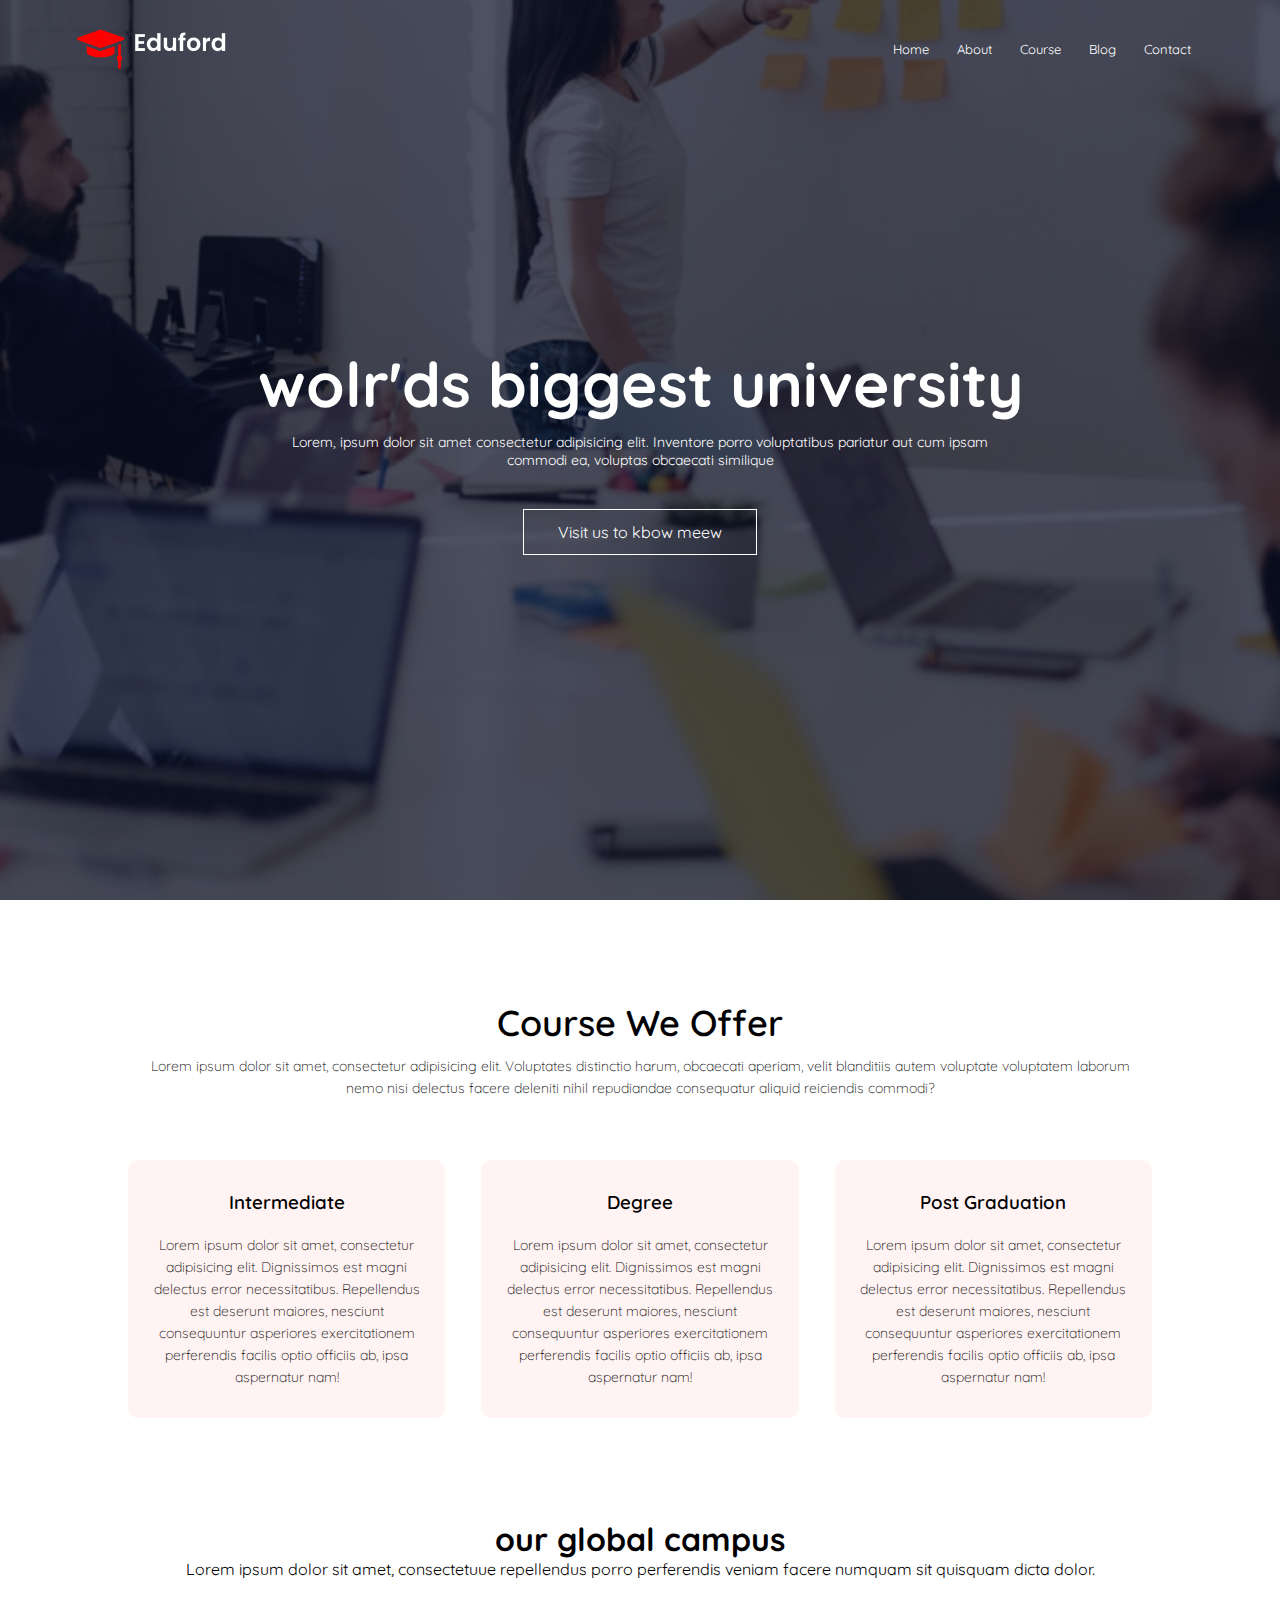
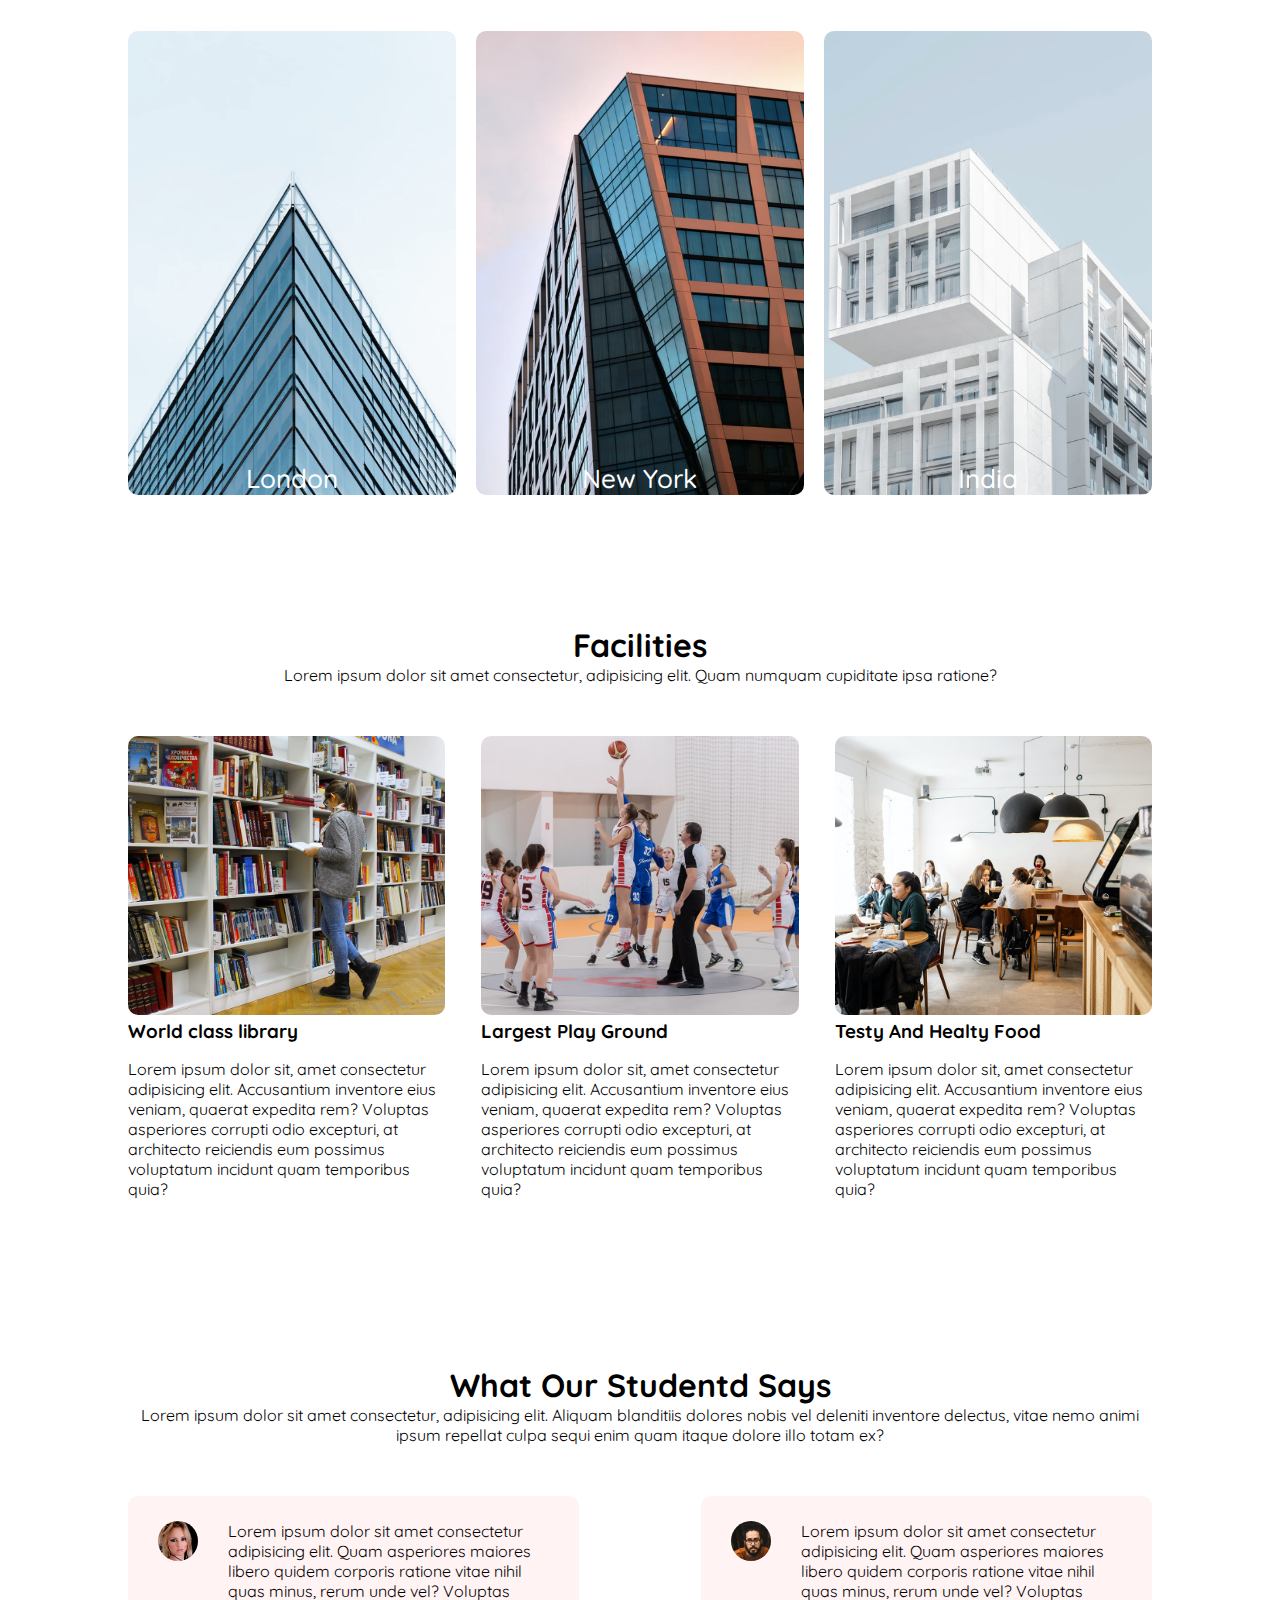
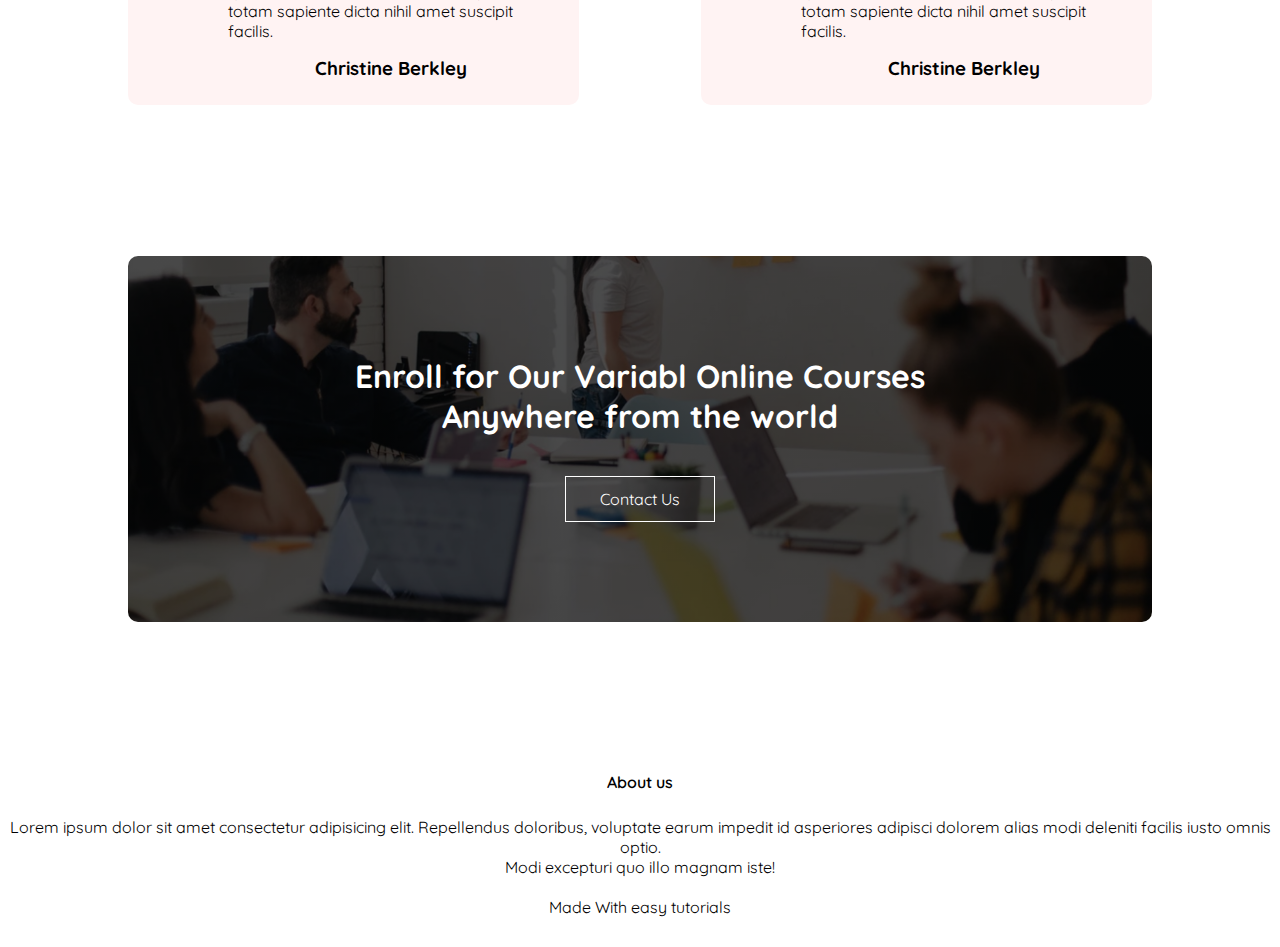
<file: index.html>
<!DOCTYPE html>
<html lang="en">

<head>
    <meta charset="UTF-8">
    <meta http-equiv="X-UA-Compatible" content="IE=edge">
    <meta name="viewport" content="width=device-width, initial-scale=1.0">
    <title>Document</title>
    <link rel="stylesheet" href="./style.css">
    <link rel="preconnect" href="https://fonts.googleapis.com">
    <link rel="preconnect" href="https://fonts.gstatic.com" crossorigin>
    <link href="https://fonts.googleapis.com/css2?family=Quicksand&display=swap" rel="stylesheet">
    <link rel="stylesheet" href="https://cdnjs.cloudflare.com/ajax/libs/font-awesome/6.4.0/css/all.min.css"
        integrity="sha512-iecdLmaskl7CVkqkXNQ/ZH/XLlvWZOJyj7Yy7tcenmpD1ypASozpmT/E0iPtmFIB46ZmdtAc9eNBvH0H/ZpiBw=="
        crossorigin="anonymous" referrerpolicy="no-referrer" />

</head>

<body>
    <section class="header">
        <nav>
            <a href="index.html"><img src="./img/logo.png" alt=""></a>
            <div class="nav_link" id="navLinks">
                <i class="fa fa-times" onclick="hideMenu()"></i>
                <ul>
                    <li><a href="./index.html">Home</a></li>
                    <li><a href="./about.html">About</a></li>
                    <li><a href="./course.html">Course</a></li>
                    <li><a href="./blog.html">Blog</a></li>
                    <li><a href="./contact.html">Contact</a></li>
                </ul>
            </div>
            <i class="fa fa-bars" onclick="showMenu()"></i>

        </nav>


        <div class="text-box">
            <h1>wolr'ds biggest university</h1>
            <p>Lorem, ipsum dolor sit amet consectetur adipisicing elit. Inventore porro voluptatibus pariatur aut cum
                ipsam <br> commodi ea, voluptas obcaecati similique</p>
            <a href="" class="hero_btn">Visit us to kbow meew</a>
        </div>
    </section>


    <!-- =============================course section start============================== -->
    <section class="course">
        <h1>Course We Offer</h1>
        <p>Lorem ipsum dolor sit amet, consectetur adipisicing elit. Voluptates distinctio harum, obcaecati aperiam,
            velit blanditiis autem voluptate voluptatem laborum nemo nisi delectus facere deleniti nihil repudiandae
            consequatur aliquid reiciendis commodi?</p>

        <div class="row">
            <div class="course_col">
                <h3>Intermediate</h3>
                <p>Lorem ipsum dolor sit amet, consectetur adipisicing elit. Dignissimos est magni delectus error
                    necessitatibus. Repellendus est deserunt maiores, nesciunt consequuntur asperiores exercitationem
                    perferendis facilis optio officiis ab, ipsa aspernatur nam!</p>
            </div>
            <div class="course_col">
                <h3>Degree</h3>
                <p>Lorem ipsum dolor sit amet, consectetur adipisicing elit. Dignissimos est magni delectus error
                    necessitatibus. Repellendus est deserunt maiores, nesciunt consequuntur asperiores exercitationem
                    perferendis facilis optio officiis ab, ipsa aspernatur nam!</p>
            </div>
            <div class="course_col">
                <h3>Post Graduation</h3>
                <p>Lorem ipsum dolor sit amet, consectetur adipisicing elit. Dignissimos est magni delectus error
                    necessitatibus. Repellendus est deserunt maiores, nesciunt consequuntur asperiores exercitationem
                    perferendis facilis optio officiis ab, ipsa aspernatur nam!</p>
            </div>
        </div>
    </section>
    <!-- =============================course section end============================== -->


    <!-- =======================================campus secton start============================ -->
    <div class="campus">
        <h1>our global campus</h1>
        <p>Lorem ipsum dolor sit amet, consectetuue repellendus porro perferendis veniam facere numquam sit quisquam
            dicta dolor.</p>
        <div class="row">
            <div class="campus-col">
                <img src="./img/london.png" alt="">
                <div class="layer">
                    <h3>London</h3>
                </div>
            </div>
            <div class="campus-col">
                <img src="./img/newyork.png" alt="">
                <div class="layer">
                    <h3>New York</h3>
                </div>
            </div>
            <div class="campus-col">
                <img src="./img/washington.png" alt="">
                <div class="layer">
                    <h3>India</h3>
                </div>
            </div>
        </div>
    </div>
    <!-- =======================================campus secton end============================ -->



    <!-- =====================facilities start============================== -->
    <div class="facilities">
        <h1>Facilities</h1>
        <p>Lorem ipsum dolor sit amet consectetur, adipisicing elit. Quam numquam cupiditate ipsa ratione?</p>
        <div class="row">
            <div class="facilities-col">
                <img src="./img/library.png" alt="">
                <h3>World class library</h3>
                <p>Lorem ipsum dolor sit, amet consectetur adipisicing elit. Accusantium inventore eius veniam, quaerat
                    expedita rem? Voluptas asperiores corrupti odio excepturi, at architecto reiciendis eum possimus
                    voluptatum incidunt quam temporibus quia?</p>
            </div>
            <div class="facilities-col">
                <img src="./img/basketball.png" alt="">
                <h3>Largest Play Ground</h3>
                <p>Lorem ipsum dolor sit, amet consectetur adipisicing elit. Accusantium inventore eius veniam, quaerat
                    expedita rem? Voluptas asperiores corrupti odio excepturi, at architecto reiciendis eum possimus
                    voluptatum incidunt quam temporibus quia?</p>
            </div>
            <div class="facilities-col">
                <img src="./img/cafeteria.png" alt="">
                <h3>Testy And Healty Food</h3>
                <p>Lorem ipsum dolor sit, amet consectetur adipisicing elit. Accusantium inventore eius veniam, quaerat
                    expedita rem? Voluptas asperiores corrupti odio excepturi, at architecto reiciendis eum possimus
                    voluptatum incidunt quam temporibus quia?</p>
            </div>
        </div>
    </div>
    <!-- =====================facilities end============================== -->

    <!-- =====================testimonials start============================== -->
    <div class="testimonials">
        <h1>What Our Studentd Says</h1>
        <p>Lorem ipsum dolor sit amet consectetur, adipisicing elit. Aliquam blanditiis dolores nobis vel deleniti
            inventore delectus, vitae nemo animi ipsum repellat culpa sequi enim quam itaque dolore illo totam ex?</p>

        <div class="row">
            <div class="testimonials_col">
                <img src="./img/user1.jpg" alt="">
                <div>
                    <p>Lorem ipsum dolor sit amet consectetur adipisicing elit. Quam asperiores maiores libero quidem
                        corporis ratione vitae nihil quas minus, rerum unde vel? Voluptas totam sapiente dicta nihil
                        amet suscipit facilis.</p>
                    <h3>Christine Berkley</h3>
                    <i class="fa fa-star"></i>
                    <i class="fa fa-star"></i>
                    <i class="fa fa-star"></i>
                    <i class="fa fa-star"></i>
                    <i class="fa fa-star-o"></i>
                </div>
            </div>
            <div class="testimonials_col">
                <img src="./img/user2.jpg" alt="">
                <div>
                    <p>Lorem ipsum dolor sit amet consectetur adipisicing elit. Quam asperiores maiores libero quidem
                        corporis ratione vitae nihil quas minus, rerum unde vel? Voluptas totam sapiente dicta nihil
                        amet suscipit facilis.</p>
                    <h3>Christine Berkley</h3>
                    <i class="fa fa-star"></i>
                    <i class="fa fa-star"></i>
                    <i class="fa fa-star"></i>
                    <i class="fa fa-star"></i>
                    <i class="fa fa-star-half-o"></i>
                </div>
            </div>

        </div>

    </div>
    <!-- =====================testimonials end============================== -->



    <!-- ============================= call to action start ============================= -->
    <section class="cta">
        <h1>Enroll for Our Variabl Online Courses <br> Anywhere from the world</h1>
        <a href="" class="hero_btn">Contact Us</a>
    </section>
    <!-- ============================= call to action end ============================= -->


    <!-- ========================= Footer section start ========================= -->
    <div class="footer">
        <h4>About us</h4>
        <p>Lorem ipsum dolor sit amet consectetur adipisicing elit. Repellendus doloribus, voluptate earum impedit id
            asperiores adipisci dolorem alias modi deleniti facilis iusto omnis optio. <br> Modi excepturi quo illo
            magnam
            iste!</p>

        <div class="icons">
            <i class="fa fa-facebook"></i>
            <i class="fa fa-twitter"></i>
            <i class="fa fa-instagram"></i>
            <i class="fa fa-linkdin"></i>
        </div>
        <p>Made With <i class="fa fa-heart-o"></i> easy tutorials</p>
    </div>
    <!-- ========================= Footer section end ========================= -->























</body>
<script>
    var navLinks = document.getElementById("navLinks");
    function showMenu() {
        navLinks.style.right = "0";
    }
    function hideMenu() {
        navLinks.style.right = "-200px";
    }
</script>

</html>
</file>
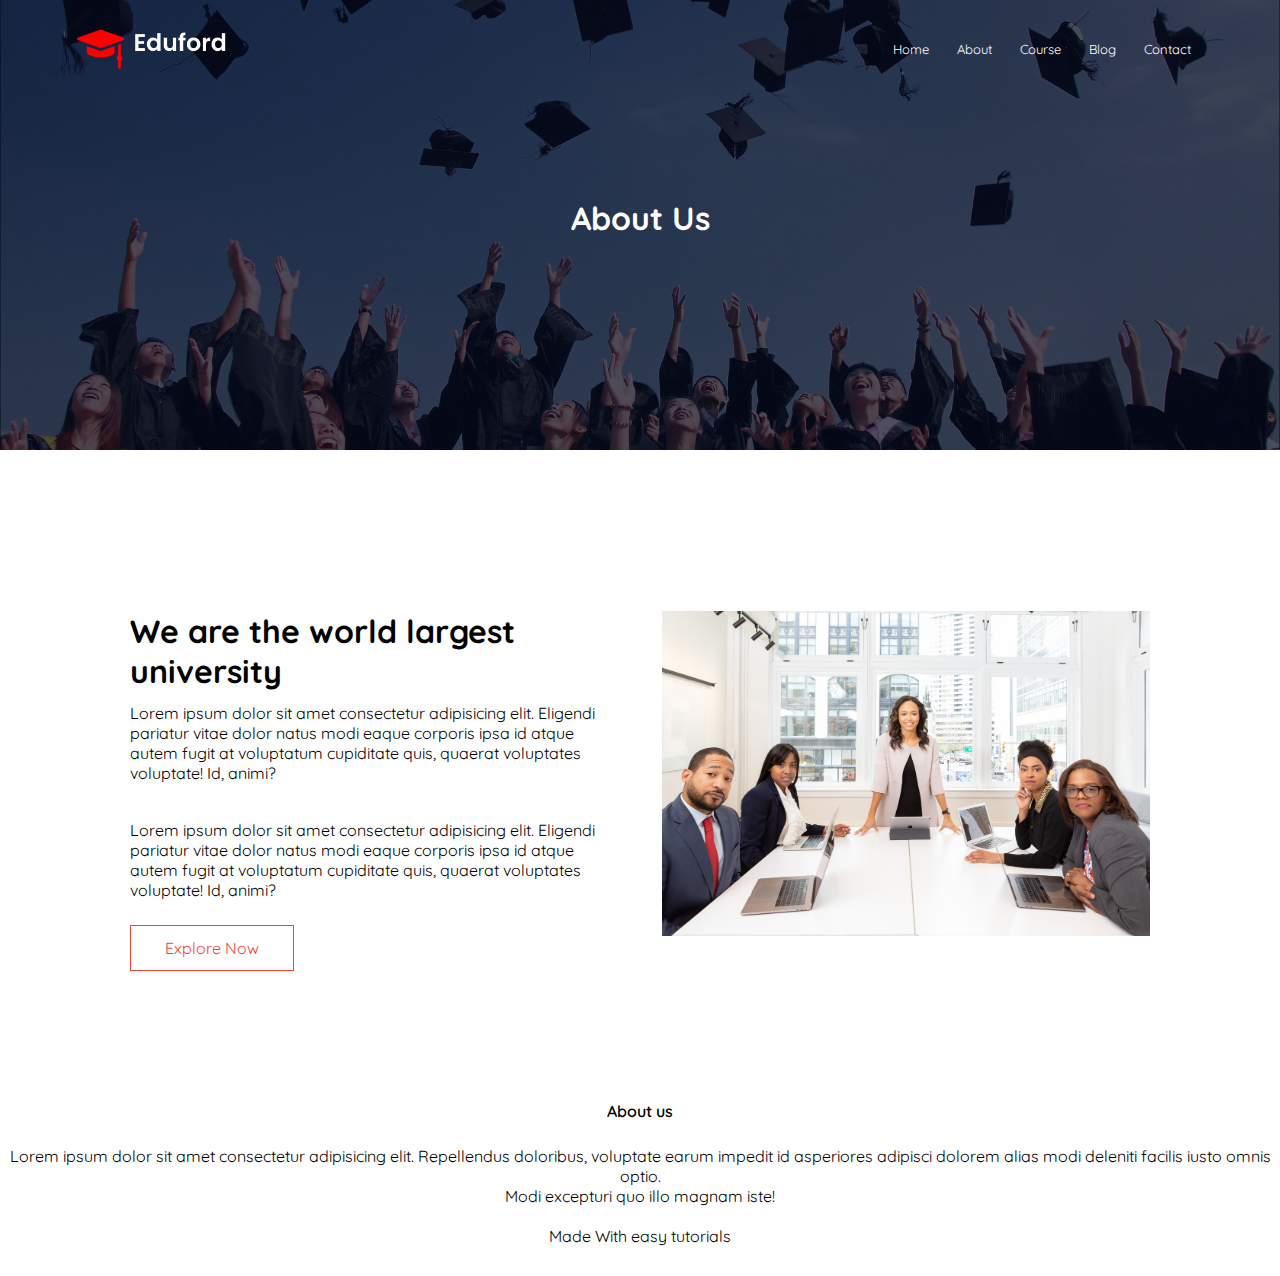
<file: about.html>
<!DOCTYPE html>
<html lang="en">

<head>
    <meta charset="UTF-8">
    <meta http-equiv="X-UA-Compatible" content="IE=edge">
    <meta name="viewport" content="width=device-width, initial-scale=1.0">
    <title>Document</title>
    <link rel="stylesheet" href="./style.css">
    <link rel="preconnect" href="https://fonts.googleapis.com">
    <link rel="preconnect" href="https://fonts.gstatic.com" crossorigin>
    <link href="https://fonts.googleapis.com/css2?family=Quicksand&display=swap" rel="stylesheet">
    <link rel="stylesheet" href="https://cdnjs.cloudflare.com/ajax/libs/font-awesome/6.4.0/css/all.min.css"
        integrity="sha512-iecdLmaskl7CVkqkXNQ/ZH/XLlvWZOJyj7Yy7tcenmpD1ypASozpmT/E0iPtmFIB46ZmdtAc9eNBvH0H/ZpiBw=="
        crossorigin="anonymous" referrerpolicy="no-referrer" />

</head>

<body>
    <section class="sub_header">
        <nav>
            <a href="index.html"><img src="./img/logo.png" alt=""></a>
            <div class="nav_link" id="navLinks">
                <i class="fa fa-times" onclick="hideMenu()"></i>
                <ul>
                    <li><a href="./index.html">Home</a></li>
                    <li><a href="./about.html">About</a></li>
                    <li><a href="./course.html">Course</a></li>
                    <li><a href="./blog.html">Blog</a></li>
                    <li><a href="contact.html">Contact</a></li>
                </ul>
            </div>
            <i class="fa fa-bars" onclick="showMenu()"></i>

        </nav>


        <h1>About Us</h1>
    </section>


    <!-- about us content start -->

    <section class="about_us">
        <div class="row">
            <div class="about_col">
                <h1>We are the world largest university</h1>
                <p>Lorem ipsum dolor sit amet consectetur adipisicing elit. Eligendi pariatur vitae dolor natus modi
                    eaque corporis ipsa id atque autem fugit at voluptatum cupiditate quis, quaerat voluptates
                    voluptate! Id, animi?
                </p>
                <p>Lorem ipsum dolor sit amet consectetur adipisicing elit. Eligendi pariatur vitae dolor natus modi
                eaque corporis ipsa id atque autem fugit at voluptatum cupiditate quis, quaerat voluptates
                voluptate! Id, animi?</p>
                    <a href="" class="hero_btn red_btn">Explore Now</a>
            </div>
            <div class="about_col">
                <img src="./img/about.jpg" alt="">
            </div>
        </div>
    </section>
    <!-- about us content end -->


    <!-- ========================= Footer section start ========================= -->
    <div class="footer">
        <h4>About us</h4>
        <p>Lorem ipsum dolor sit amet consectetur adipisicing elit. Repellendus doloribus, voluptate earum impedit id
            asperiores adipisci dolorem alias modi deleniti facilis iusto omnis optio. <br> Modi excepturi quo illo
            magnam
            iste!</p>

        <div class="icons">
            <i class="fa fa-facebook"></i>
            <i class="fa fa-twitter"></i>
            <i class="fa fa-instagram"></i>
            <i class="fa fa-linkdin"></i>
        </div>
        <p>Made With <i class="fa fa-heart-o"></i> easy tutorials</p>
    </div>
    <!-- ========================= Footer section end ========================= -->























</body>
<script>
    var navLinks = document.getElementById("navLinks");
    function showMenu() {
        navLinks.style.right = "0";
    }
    function hideMenu() {
        navLinks.style.right = "-200px";
    }
</script>

</html>
</file>
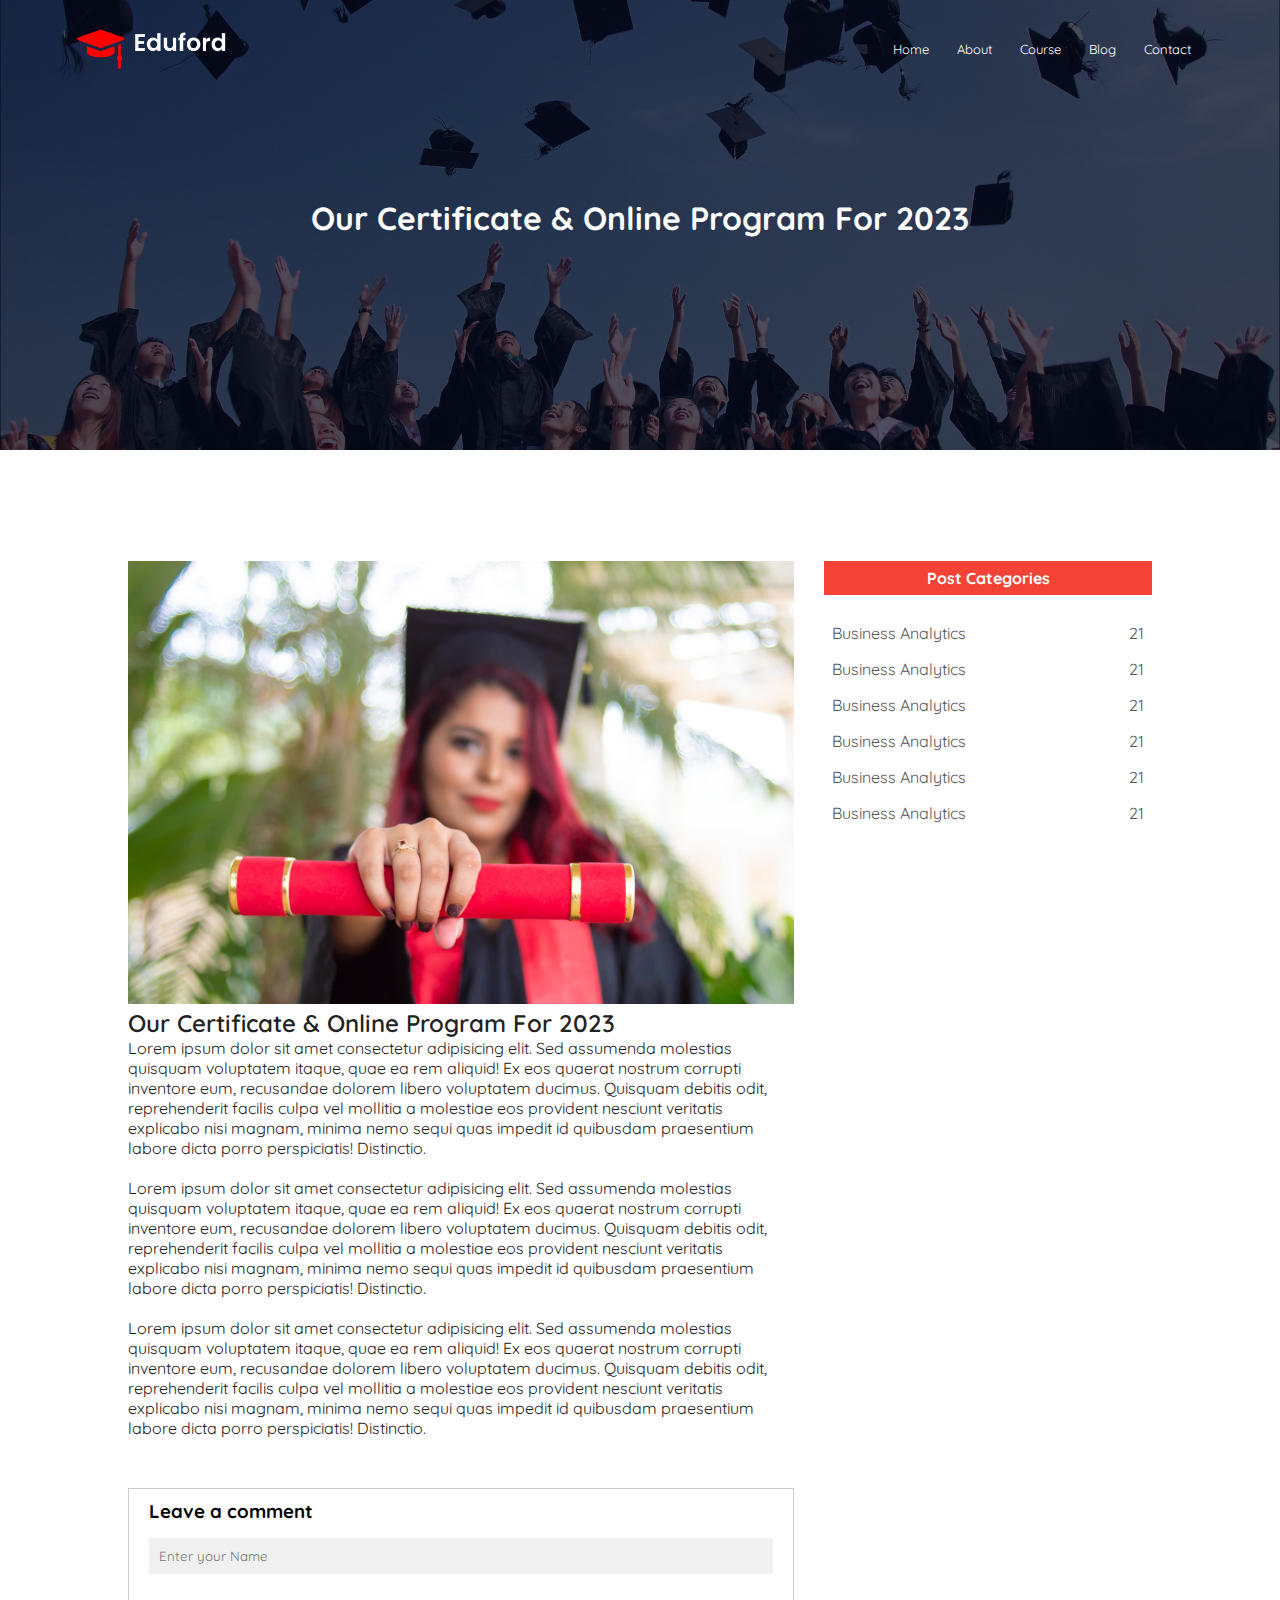
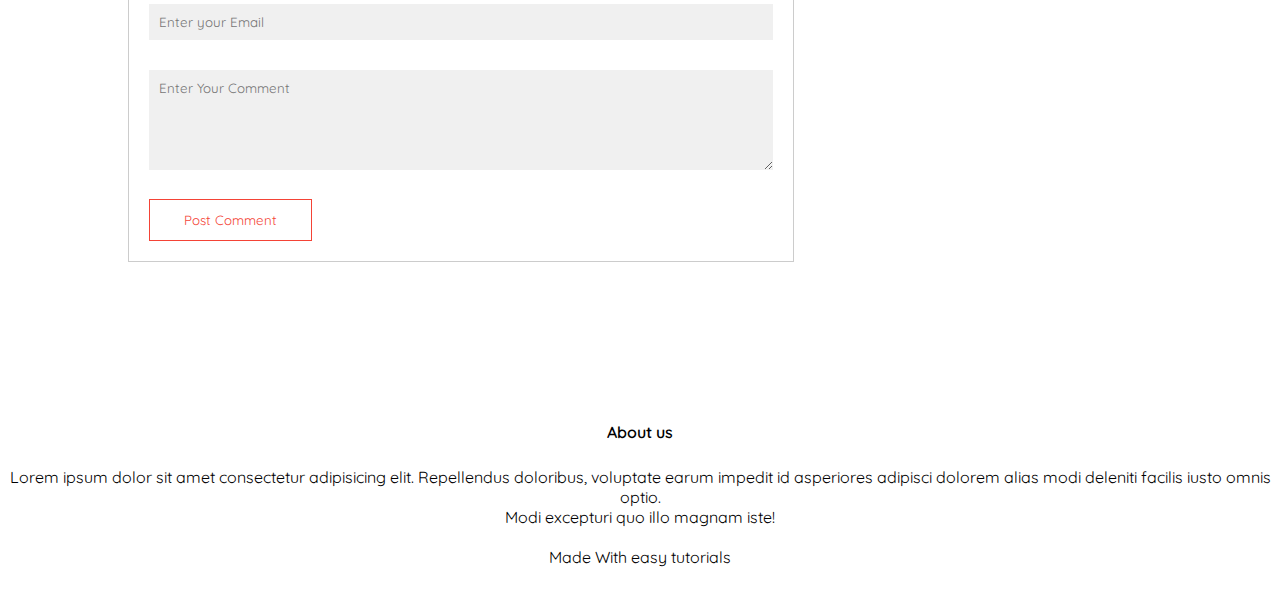
<file: blog.html>
<!DOCTYPE html>
<html lang="en">

<head>
    <meta charset="UTF-8">
    <meta http-equiv="X-UA-Compatible" content="IE=edge">
    <meta name="viewport" content="width=device-width, initial-scale=1.0">
    <title>Document</title>
    <link rel="stylesheet" href="./style.css">
    <link rel="preconnect" href="https://fonts.googleapis.com">
    <link rel="preconnect" href="https://fonts.gstatic.com" crossorigin>
    <link href="https://fonts.googleapis.com/css2?family=Quicksand&display=swap" rel="stylesheet">
    <link rel="stylesheet" href="https://cdnjs.cloudflare.com/ajax/libs/font-awesome/6.4.0/css/all.min.css"
        integrity="sha512-iecdLmaskl7CVkqkXNQ/ZH/XLlvWZOJyj7Yy7tcenmpD1ypASozpmT/E0iPtmFIB46ZmdtAc9eNBvH0H/ZpiBw=="
        crossorigin="anonymous" referrerpolicy="no-referrer" />

</head>

<body>
    <section class="sub_header">
        <nav>
            <a href="index.html"><img src="./img/logo.png" alt=""></a>
            <div class="nav_link" id="navLinks">
                <i class="fa fa-times" onclick="hideMenu()"></i>
                <ul>
                    <li><a href="./index.html">Home</a></li>
                    <li><a href="./about.html">About</a></li>
                    <li><a href="./course.html">Course</a></li>
                    <li><a href="./blog.html">Blog</a></li>
                    <li><a href="./contact.html">Contact</a></li>
                </ul>
            </div>
            <i class="fa fa-bars" onclick="showMenu()"></i>

        </nav>


        <h1>Our Certificate & Online Program For 2023</h1>
    </section>


    <!-- blog page content start -->
    <section class="blog_content">
        <div class="row">
            <div class="blog_left">
                <img src="./img/certificate.jpg" alt="">
                <h2>Our Certificate & Online Program For 2023</h2>
                <p>Lorem ipsum dolor sit amet consectetur adipisicing elit. Sed assumenda molestias quisquam voluptatem
                    itaque, quae ea rem aliquid! Ex eos quaerat nostrum corrupti inventore eum, recusandae dolorem
                    libero voluptatem ducimus.
                    Quisquam debitis odit, reprehenderit facilis culpa vel mollitia a molestiae eos provident nesciunt
                    veritatis explicabo nisi magnam, minima nemo sequi quas impedit id quibusdam praesentium labore
                    dicta porro perspiciatis! Distinctio.</p>
                <br>
                <p>Lorem ipsum dolor sit amet consectetur adipisicing elit. Sed assumenda molestias quisquam voluptatem
                    itaque, quae ea rem aliquid! Ex eos quaerat nostrum corrupti inventore eum, recusandae dolorem
                    libero voluptatem ducimus.
                    Quisquam debitis odit, reprehenderit facilis culpa vel mollitia a molestiae eos provident nesciunt
                    veritatis explicabo nisi magnam, minima nemo sequi quas impedit id quibusdam praesentium labore
                    dicta porro perspiciatis! Distinctio.</p> <br>
                <p>Lorem ipsum dolor sit amet consectetur adipisicing elit. Sed assumenda molestias quisquam voluptatem
                    itaque, quae ea rem aliquid! Ex eos quaerat nostrum corrupti inventore eum, recusandae dolorem
                    libero voluptatem ducimus.
                    Quisquam debitis odit, reprehenderit facilis culpa vel mollitia a molestiae eos provident nesciunt
                    veritatis explicabo nisi magnam, minima nemo sequi quas impedit id quibusdam praesentium labore
                    dicta porro perspiciatis! Distinctio.</p>


                    <div class="comment_box">
                            <h3>Leave a comment</h3>
                            <form  class="comment_form">
                                <input type="text" placeholder="Enter your Name">
                                <input type="email" placeholder="Enter your Email">
                                <textarea  placeholder="Enter Your Comment"  rows="5"></textarea>
                                <button type="submit" class="hero_btn red_btn">Post Comment</button>
                            </form>
                    </div>
            </div>
            <div class="blog_right">
                <h3>Post Categories</h3>
                <div>
                    <span>Business Analytics</span>
                    <span>21</span>
                </div>
                <div>
                    <span>Business Analytics</span>
                    <span>21</span>
                </div>
                <div>
                    <span>Business Analytics</span>
                    <span>21</span>
                </div>
                <div>
                    <span>Business Analytics</span>
                    <span>21</span>
                </div>
                <div>
                    <span>Business Analytics</span>
                    <span>21</span>
                </div>
                <div>
                    <span>Business Analytics</span>
                    <span>21</span>
                </div>
            </div>
        </div>
    </section>
    <!-- blog page content end -->



    <!-- ========================= Footer section start ========================= -->
    <div class="footer">
        <h4>About us</h4>
        <p>Lorem ipsum dolor sit amet consectetur adipisicing elit. Repellendus doloribus, voluptate earum impedit id
            asperiores adipisci dolorem alias modi deleniti facilis iusto omnis optio. <br> Modi excepturi quo illo
            magnam
            iste!</p>

        <div class="icons">
            <i class="fa fa-facebook"></i>
            <i class="fa fa-twitter"></i>
            <i class="fa fa-instagram"></i>
            <i class="fa fa-linkdin"></i>
        </div>
        <p>Made With <i class="fa fa-heart-o"></i> easy tutorials</p>
    </div>
    <!-- ========================= Footer section end ========================= -->























</body>
<script>
    var navLinks = document.getElementById("navLinks");
    function showMenu() {
        navLinks.style.right = "0";
    }
    function hideMenu() {
        navLinks.style.right = "-200px";
    }
</script>

</html>
</file>
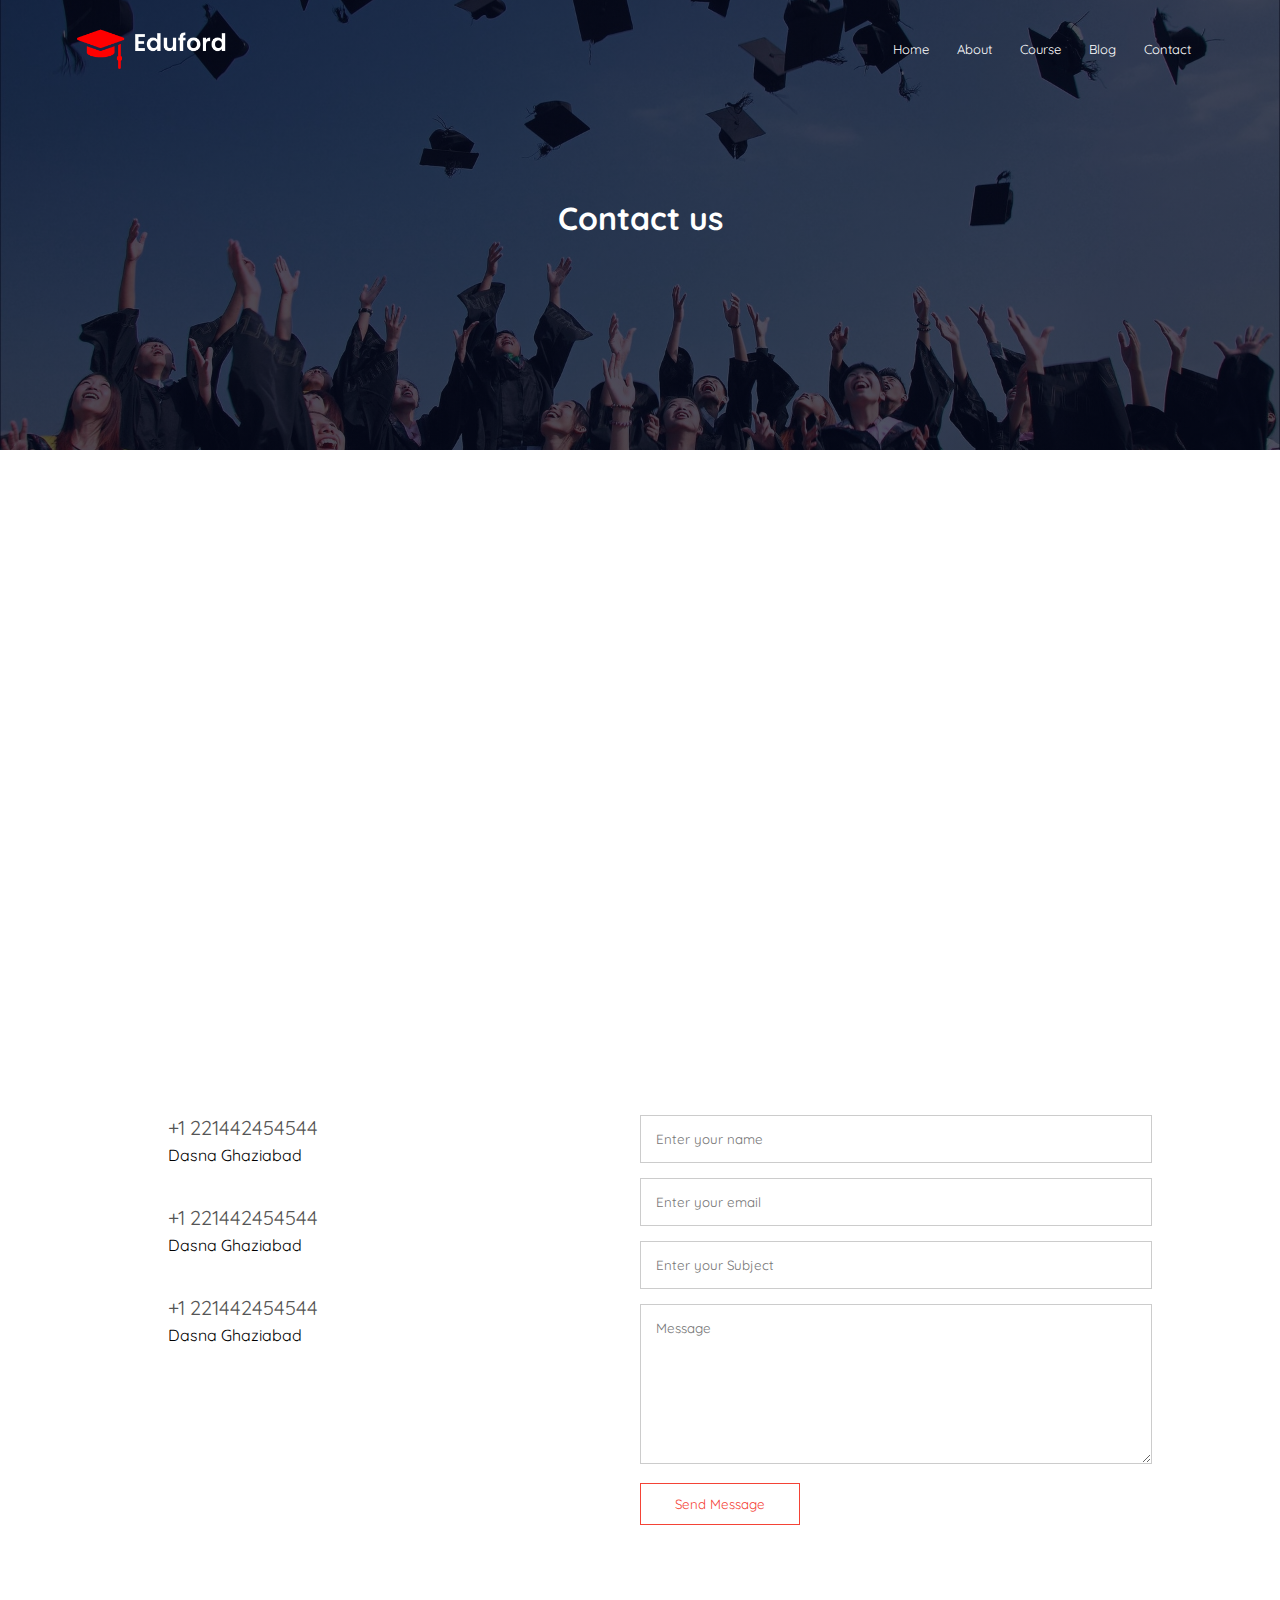
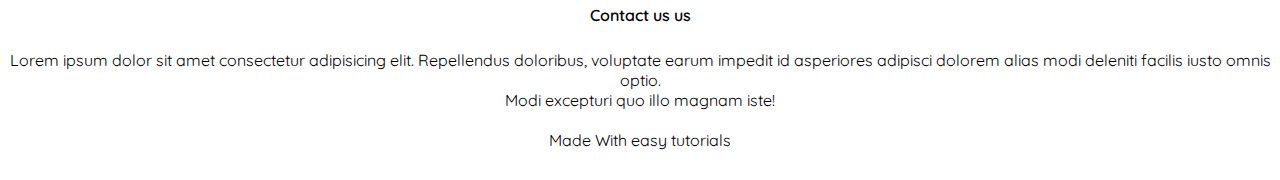
<file: contact.html>
<!DOCTYPE html>
<html lang="en">

<head>
    <meta charset="UTF-8">
    <meta http-equiv="X-UA-Compatible" content="IE=edge">
    <meta name="viewport" content="width=device-width, initial-scale=1.0">
    <title>Document</title>
    <link rel="stylesheet" href="./style.css">
    <link rel="preconnect" href="https://fonts.googleapis.com">
    <link rel="preconnect" href="https://fonts.gstatic.com" crossorigin>
    <link href="https://fonts.googleapis.com/css2?family=Quicksand&display=swap" rel="stylesheet">
    <link rel="stylesheet" href="https://cdnjs.cloudflare.com/ajax/libs/font-awesome/6.4.0/css/all.min.css"
        integrity="sha512-iecdLmaskl7CVkqkXNQ/ZH/XLlvWZOJyj7Yy7tcenmpD1ypASozpmT/E0iPtmFIB46ZmdtAc9eNBvH0H/ZpiBw=="
        crossorigin="anonymous" referrerpolicy="no-referrer" />

</head>

<body>
    <section class="sub_header">
        <nav>
            <a href="index.html"><img src="./img/logo.png" alt=""></a>
            <div class="nav_link" id="navLinks">
                <i class="fa fa-times" onclick="hideMenu()"></i>
                <ul>
                    <li><a href="./index.html">Home</a></li>
                    <li><a href="./about.html">About</a></li>
                    <li><a href="./course.html">Course</a></li>
                    <li><a href="./blog.html">Blog</a></li>
                    <li><a href="./contact.html">Contact</a></li>
                </ul>
            </div>
            <i class="fa fa-bars" onclick="showMenu()"></i>

        </nav>


        <h1>Contact us</h1>
    </section>


    <!-- contact page start -->
    <section class="location">
        <iframe
            src="https://www.google.com/maps/embed?pb=!1m18!1m12!1m3!1d28002.984156664843!2d77.49744329550778!3d28.67848624089276!2m3!1f0!2f0!3f0!3m2!1i1024!2i768!4f13.1!3m3!1m2!1s0x390cf2f3702594e7%3A0x19b82e877894c6bc!2sDasna%2C%20Uttar%20Pradesh%20201015!5e0!3m2!1sen!2sin!4v1681380331620!5m2!1sen!2sin"
            width="600" height="450" style="border:0;" allowfullscreen="" loading="lazy"
            referrerpolicy="no-referrer-when-downgrade"></iframe>
    </section>



    <div class="contact_us">
        <div class="row">
            <div class="contact_col">
                <div>
                    <i class="fa fa-home"></i>
                    <span>
                        <h5>+1 221442454544</h5>
                        <p>Dasna Ghaziabad</p>
                    </span>
                </div>
                <div>
                    <i class="fa fa-phone"></i>
                    <span>
                        <h5>+1 221442454544</h5>
                        <p>Dasna Ghaziabad</p>
                    </span>
                </div>
                <div>
                    <i class="fa fa-message"></i>
                    <span>
                        <h5>+1 221442454544</h5>
                        <p>Dasna Ghaziabad</p>
                    </span>
                </div>
            </div>
            <div class="contact_col">
                    <form action="">
                        <input type="text" placeholder="Enter your name" required>
                        <input type="email" placeholder="Enter your email" required>
                        <input type="text" placeholder="Enter your Subject" required>
                        <textarea  rows="8" placeholder="Message" required></textarea>
                        <button type="submit" class="hero_btn red_btn">Send Message</button>
                    </form>
            </div>
        </div>
    </div>


    <!-- contact page end -->



    <!-- ========================= Footer section start ========================= -->
    <div class="footer">
        <h4>Contact us us</h4>
        <p>Lorem ipsum dolor sit amet consectetur adipisicing elit. Repellendus doloribus, voluptate earum impedit id
            asperiores adipisci dolorem alias modi deleniti facilis iusto omnis optio. <br> Modi excepturi quo illo
            magnam
            iste!</p>

        <div class="icons">
            <i class="fa fa-facebook"></i>
            <i class="fa fa-twitter"></i>
            <i class="fa fa-instagram"></i>
            <i class="fa fa-linkdin"></i>
        </div>
        <p>Made With <i class="fa fa-heart-o"></i> easy tutorials</p>
    </div>
    <!-- ========================= Footer section end ========================= -->























</body>
<script>
    var navLinks = document.getElementById("navLinks");
    function showMenu() {
        navLinks.style.right = "0";
    }
    function hideMenu() {
        navLinks.style.right = "-200px";
    }
</script>

</html>
</file>
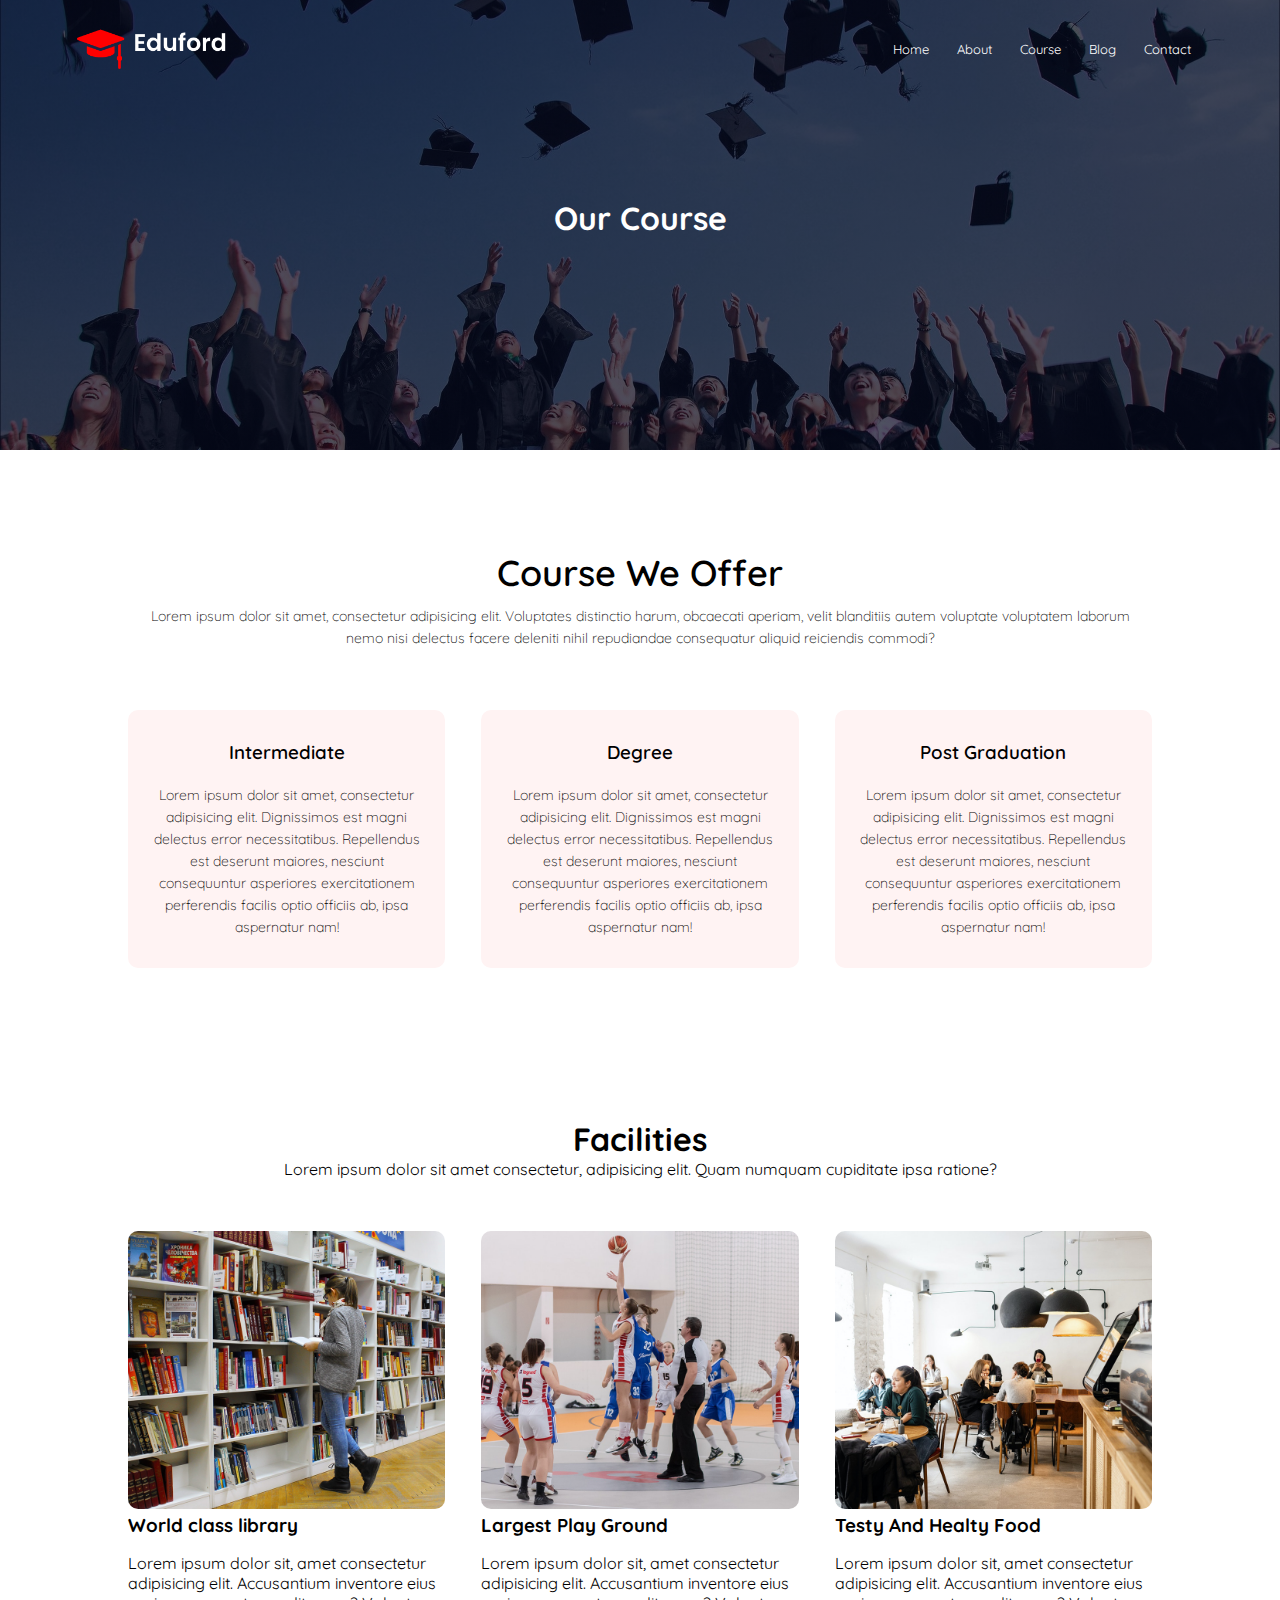
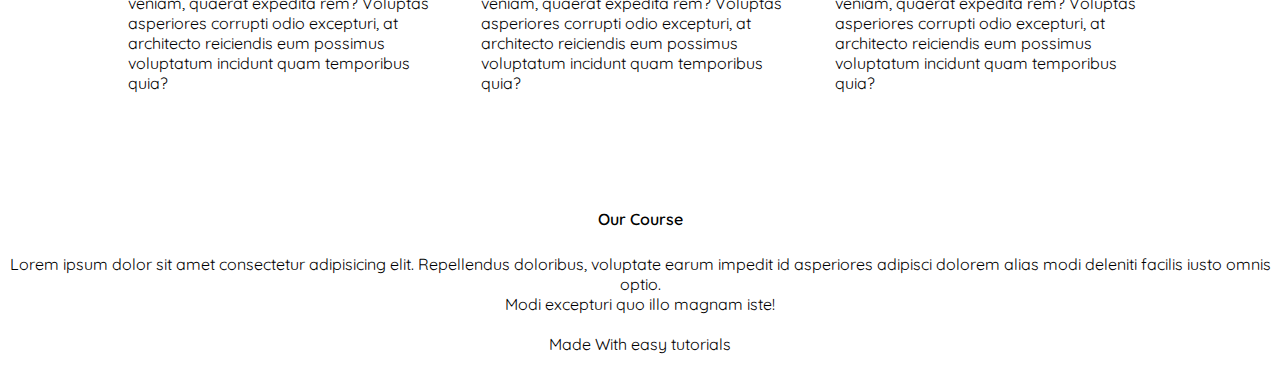
<file: course.html>
<!DOCTYPE html>
<html lang="en">

<head>
    <meta charset="UTF-8">
    <meta http-equiv="X-UA-Compatible" content="IE=edge">
    <meta name="viewport" content="width=device-width, initial-scale=1.0">
    <title>Document</title>
    <link rel="stylesheet" href="./style.css">
    <link rel="preconnect" href="https://fonts.googleapis.com">
    <link rel="preconnect" href="https://fonts.gstatic.com" crossorigin>
    <link href="https://fonts.googleapis.com/css2?family=Quicksand&display=swap" rel="stylesheet">
    <link rel="stylesheet" href="https://cdnjs.cloudflare.com/ajax/libs/font-awesome/6.4.0/css/all.min.css"
        integrity="sha512-iecdLmaskl7CVkqkXNQ/ZH/XLlvWZOJyj7Yy7tcenmpD1ypASozpmT/E0iPtmFIB46ZmdtAc9eNBvH0H/ZpiBw=="
        crossorigin="anonymous" referrerpolicy="no-referrer" />

</head>

<body>
    <section class="sub_header">
        <nav>
            <a href="index.html"><img src="./img/logo.png" alt=""></a>
            <div class="nav_link" id="navLinks">
                <i class="fa fa-times" onclick="hideMenu()"></i>
                <ul>
                    <li><a href="./index.html">Home</a></li>
                    <li><a href="./about.html">About</a></li>
                    <li><a href="./course.html">Course</a></li>
                    <li><a href="./blog.html">Blog</a></li>
                    <li><a href="./contact.html">Contact</a></li>
                </ul>
            </div>
            <i class="fa fa-bars" onclick="showMenu()"></i>

        </nav>


        <h1>Our Course</h1>
    </section>
    <!-- course content start -->
                <section class="course">
                    <h1>Course We Offer</h1>
                    <p>Lorem ipsum dolor sit amet, consectetur adipisicing elit. Voluptates distinctio harum, obcaecati aperiam,
                        velit blanditiis autem voluptate voluptatem laborum nemo nisi delectus facere deleniti nihil repudiandae
                        consequatur aliquid reiciendis commodi?</p>
                
                    <div class="row">
                        <div class="course_col">
                            <h3>Intermediate</h3>
                            <p>Lorem ipsum dolor sit amet, consectetur adipisicing elit. Dignissimos est magni delectus error
                                necessitatibus. Repellendus est deserunt maiores, nesciunt consequuntur asperiores exercitationem
                                perferendis facilis optio officiis ab, ipsa aspernatur nam!</p>
                        </div>
                        <div class="course_col">
                            <h3>Degree</h3>
                            <p>Lorem ipsum dolor sit amet, consectetur adipisicing elit. Dignissimos est magni delectus error
                                necessitatibus. Repellendus est deserunt maiores, nesciunt consequuntur asperiores exercitationem
                                perferendis facilis optio officiis ab, ipsa aspernatur nam!</p>
                        </div>
                        <div class="course_col">
                            <h3>Post Graduation</h3>
                            <p>Lorem ipsum dolor sit amet, consectetur adipisicing elit. Dignissimos est magni delectus error
                                necessitatibus. Repellendus est deserunt maiores, nesciunt consequuntur asperiores exercitationem
                                perferendis facilis optio officiis ab, ipsa aspernatur nam!</p>
                        </div>
                    </div>
                </section>
    <!-- course  content end -->


    <!-- facilities start -->
    <div class="facilities">
        <h1>Facilities</h1>
        <p>Lorem ipsum dolor sit amet consectetur, adipisicing elit. Quam numquam cupiditate ipsa ratione?</p>
        <div class="row">
            <div class="facilities-col">
                <img src="./img/library.png" alt="">
                <h3>World class library</h3>
                <p>Lorem ipsum dolor sit, amet consectetur adipisicing elit. Accusantium inventore eius veniam, quaerat
                    expedita rem? Voluptas asperiores corrupti odio excepturi, at architecto reiciendis eum possimus
                    voluptatum incidunt quam temporibus quia?</p>
            </div>
            <div class="facilities-col">
                <img src="./img/basketball.png" alt="">
                <h3>Largest Play Ground</h3>
                <p>Lorem ipsum dolor sit, amet consectetur adipisicing elit. Accusantium inventore eius veniam, quaerat
                    expedita rem? Voluptas asperiores corrupti odio excepturi, at architecto reiciendis eum possimus
                    voluptatum incidunt quam temporibus quia?</p>
            </div>
            <div class="facilities-col">
                <img src="./img/cafeteria.png" alt="">
                <h3>Testy And Healty Food</h3>
                <p>Lorem ipsum dolor sit, amet consectetur adipisicing elit. Accusantium inventore eius veniam, quaerat
                    expedita rem? Voluptas asperiores corrupti odio excepturi, at architecto reiciendis eum possimus
                    voluptatum incidunt quam temporibus quia?</p>
            </div>
        </div>
    </div>
    <!-- facilities  end-->


    <!-- ========================= Footer section start ========================= -->
    <div class="footer">
        <h4>Our Course</h4>
        <p>Lorem ipsum dolor sit amet consectetur adipisicing elit. Repellendus doloribus, voluptate earum impedit id
            asperiores adipisci dolorem alias modi deleniti facilis iusto omnis optio. <br> Modi excepturi quo illo
            magnam
            iste!</p>

        <div class="icons">
            <i class="fa fa-facebook"></i>
            <i class="fa fa-twitter"></i>
            <i class="fa fa-instagram"></i>
            <i class="fa fa-linkdin"></i>
        </div>
        <p>Made With <i class="fa fa-heart-o"></i> easy tutorials</p>
    </div>
    <!-- ========================= Footer section end ========================= -->























</body>
<script>
    var navLinks = document.getElementById("navLinks");
    function showMenu() {
        navLinks.style.right = "0";
    }
    function hideMenu() {
        navLinks.style.right = "-200px";
    }
</script>

</html>
</file>
<file: style.css>
* {
    margin: 0;
    padding: 0;
    box-sizing: border-box;
    font-family: 'Quicksand', sans-serif;
}

.header {
    min-height: 100vh;
    width: 100%;
    background-position: center;
    background-size: cover;
    position: relative;
    background-image: linear-gradient(rgba(4, 9, 30, 0.7), rgba(4, 9, 30, 0.7)), url(img/banner2.jpg);
}

nav {
    display: flex;
    padding: 2% 6%;
    justify-content: center;
    align-items: center;
}

nav img {
    width: 150px;
}

.nav_link {
    flex: 1;
    text-align: right;
}

.nav_link ul li {
    list-style-type: none;
    display: inline-block;
    padding: 8px 12px;
    position: relative;
}

.nav_link ul li::after {
    content: "";
    width: 0;
    height: 2px;
    margin: auto;
    display: block;
    background: gold;
    transition: 0.5s;
}

.nav_link ul li:hover::after {
    width: 100%;
}

.nav_link ul li a {
    color: white;
    text-decoration: none;
    font-size: 13px;
}

.text-box {
    width: 90%;
    color: white;
    position: absolute;
    top: 50%;
    left: 50%;
    transform: translate(-50%, -50%);
    text-align: center;
}

.text-box h1 {
    font-size: 62px;
}

.text-box p {
    margin: 10px 0 40px;
    font-size: 14px;
    color: white;
}

.hero_btn {
    display: inline-block;
    text-decoration: none;
    border: 1px solid white;
    color: white;
    font-style: 13px;
    padding: 12px 34px;
    cursor: pointer;
    background: transparent;
    position: relative;
}

.hero_btn:hover {
    border: 1px solid #f44336;
    background: #f44336;
    transition: 1s;
}

nav .fa {
    display: none;
}

@media(max-width: 700px) {
    .text-box h1 {
        font-size: 20px;
    }

    .nav_link ul li {
        display: block;
    }

    .nav_link {
        position: fixed;
        background: #f44336;
        height: 100vh;
        width: 200px;
        top: 0;
        right: -200px;
        text-align: left;
        z-index: 2;
        transition: 1s;
    }

    nav .fa {
        display: block;
        color: white;
        font-size: 22px;
        cursor: pointer;
        margin: 10px;
    }

    .nav_link ul {
        padding: 30px;
    }
}


/* =================<section class="course"> start============== */

.course {
    width: 80%;
    margin: auto;
    text-align: center;
    padding-top: 100px;
}

.course h1 {
    font-size: 36px;
    font-weight: 600;
}

.course p {
    color: black;
    font-size: 14px;
    font-weight: 300;
    line-height: 22px;
    padding: 10px;
}

.row {
    margin-top: 5%;
    display: flex;
    justify-content: space-between;

}

.course_col {
    flex-basis: 31%;
    background: #fff3f3;
    border-radius: 10px;
    margin-bottom: 5%;
    box-sizing: border-box;
    padding: 20px 12px;
    transition: 0.5s;
}

.course_col h3 {
    text-align: center;
    font-weight: 600;
    margin: 10px 0;
}

.course_col:hover {
    box-shadow: 0 0 20px 0px rgba(0, 0, 0, 0.2);
}

@media(max-width:700px) {
    .row {
        flex-direction: column;
    }
}

/* =================<section class="course"> end============== */


.campus {
    width: 80%;
    margin: auto;
    text-align: center;
    padding-top: 50px;
}

.campus-col {
    flex-basis: 32%;
    border-radius: 10px;
    margin-bottom: 30px;
    position: relative;
    overflow: hidden;
}

.campus-col img {
    width: 100%;
    display: block;
}


.layer {
    background: transparent;
    height: 100%;
    width: 100%;
    position: absolute;
    top: 0;
    left: 0;
    transition: 0.5s;
}

.layer:hover {
    background: rgba(226, 0, 0, 0.7);
}

.layer h3 {
    width: 100%;
    font-weight: 500;
    color: white;
    font-size: 26px;
    bottom: 0;
    left: 50%;
    transform: translateX(-50%);
    position: absolute;
    transition: 0.5s;
}

.layer:hover h3 {
    bottom: 49%;
    opacity: 1;
}



/* ===============our facilities start=========== */
.facilities {
    width: 80%;
    margin: auto;
    text-align: center;
    padding-top: 100px;
}
.facilities-col{
    flex-basis: 31%;
    border-radius: 10px;
    margin-bottom: 5%;
    text-align: left;
}
.facilities-col img{
    width: 100%;
    border-radius: 10px;
}

.facilities-col p{
    margin-top: 16px;
    margin-bottom: 15px;
    text-align: left;
}

/* ===============our facilities end=========== */


/* ===============our testimonials start=========== */
.testimonials{
    width: 80%;
    margin: auto;
    padding-top: 100px;
    text-align: center;
}
.testimonials_col{
flex-basis: 44%;
border-radius: 10px;
margin-bottom: 5%;
text-align: left;
background: #fff3f3;
padding: 25px;
cursor: pointer;
display: flex;
}
.testimonials_col img{
height: 40px;
margin-left:5px;
margin-right: 30px;
border-radius: 50%;
}

.testimonials_col p{
    padding: 0;

}

.testimonials_col h3{
    margin-top: 15px;
    text-align: center;
}
.testimonials_col i{
color: #f44336;
}

@media(max-width:700px) {
    .testimonials_col h3 {
            margin-top: 25px;
            text-align: left;
        }
.testimonials_col img {
        /* height: 40px; */
        margin-left: 0px;
        margin-right: 15px;
        /* border-radius: 50%; */
    }
}
/* ===============our testimonials end=========== */


/* =============================call to action start============================= */
.cta{
    margin: 100px auto;
    width: 80%;
    background-image: linear-gradient(rgba(0,0,0,0.7),rgba(0, 0, 0, 0.7)) , url(./img/banner2.jpg);
    background-position: center;
    text-align: center;
    border-radius: 10px;
    background-size: cover;
    padding: 100px 0;
}
.cta h1{
    color: white;
    padding: 0;
    margin-bottom:40px ;
}

@media(max-width: 700px) {
.cta h1 {
    font-size: 20px;
        
    }
}
/* =============================call to action end============================= */


/* =======================footer start==================== */
.footer{
    width: 100%;
    text-align: center;
    padding: 30px 0;
}
.footer h4{
  margin-bottom: 25px;
  margin-top: 20px;
  font-weight: 600;  
}

.icons .fa{
color: #f44336;
margin: 0 13px;
padding: 18px 0;
cursor: pointer;
}
.fa-heart-o{
    color:#f44336 ;
}
/* =======================footer end==================== */




/* about us page start */
.sub_header{

    height: 50vh;
    width: 100%;
    text-align: center;
    color: white;
    background-position: center;
    background-size: cover;
    background-image: linear-gradient(rgba(4, 9, 30, 0.7), rgba(4, 9, 30, 0.7)),
    url(img/background.jpg);
}
.sub_header h1{
    margin-top: 100px;
}


.about_us{
    width: 80%;
    margin: auto;
    padding-top: 80px;
    padding-bottom: 50px;
}
.about_col{
    flex-basis: 48%;
    padding: 30px 2px;
}

.about_col img{
    width: 100%;
}

.about_us h1{
    padding-top: 0;
}
.about_col p{
    padding: 12px 0 25px;
}
.red_btn{
    border: 1px solid #f44336;
    background: transparent;
    color: #f44336;
}
.red_btn:hover{
    color: white;
}


/* blog page content */
.blog_content{
    width: 80%;
    margin: auto;
    padding: 60px 0;
}
.blog_left{
  flex-basis: 65%;
}

.blog_left img{
    width: 100%;
}

.blog_left h2{
    color: #222;
    font-weight: 600;
    margin-top: 30px 0;
}

.blog_left p{
    color: #222;
    padding: 0;
}

.blog_right{
    flex-basis: 32%;

}
.blog_right h3{
    text-align: center;
    background: #f44336;
    color: #fff;
    padding: 7px 0;
    font-size: 16px;
    margin-bottom: 20px;
}
.blog_right div{
    display: flex;
    align-items: center;
    justify-content: space-between;
    padding: 8px;
    color: #555;
    box-sizing: border-box;
}
.comment_box{
    border: 1px solid #ccc;
    margin: 50px 0;
    padding: 10px 20px;
}
.comment_box h3{
    text-align: left;
}
.comment_form input , .comment_form textarea {
width: 100%;
padding: 10px;
margin: 15px 0;
box-sizing: border-box;
border: none;
outline: none;
background: #f0f0f0;
}
.comment_form button{
    margin: 10px 0;
}

@media(max-width:700px)  {
    .sub_header h1{
        font-size: 24px;
    }
}



/* contact page start==== */
.location{
    width: 80%;
    margin: auto;
    padding: 80px 0;
}

.location iframe{
    width: 100%;
}

.contact_us{
    width: 80%;
    margin: auto;
}

.contact_col{
    flex-basis:80%;
    margin-bottom: 30px;
}

.contact_col div{
    display: flex;
    align-items: center;
    margin-bottom: 40px;
}

.contact_col div .fa{
    font-size: 28px;
    color: #f44336;
    margin: 10px;
    margin-right: 30px;
}
.contact_col div p{
    padding: 0;
}
.contact_col div h5{
    font-size: 20px;
    margin-bottom: 5px;
    color: #555;
    font-weight: 400;
}
.contact_col input , .contact_col textarea{
    width: 100%;
    padding: 15px ;
    border-top: 17px solid #000;
    outline: none;
    border: 1px solid #ccc;
    margin-bottom: 15px;

}
/* contact page end==== */
</file>
